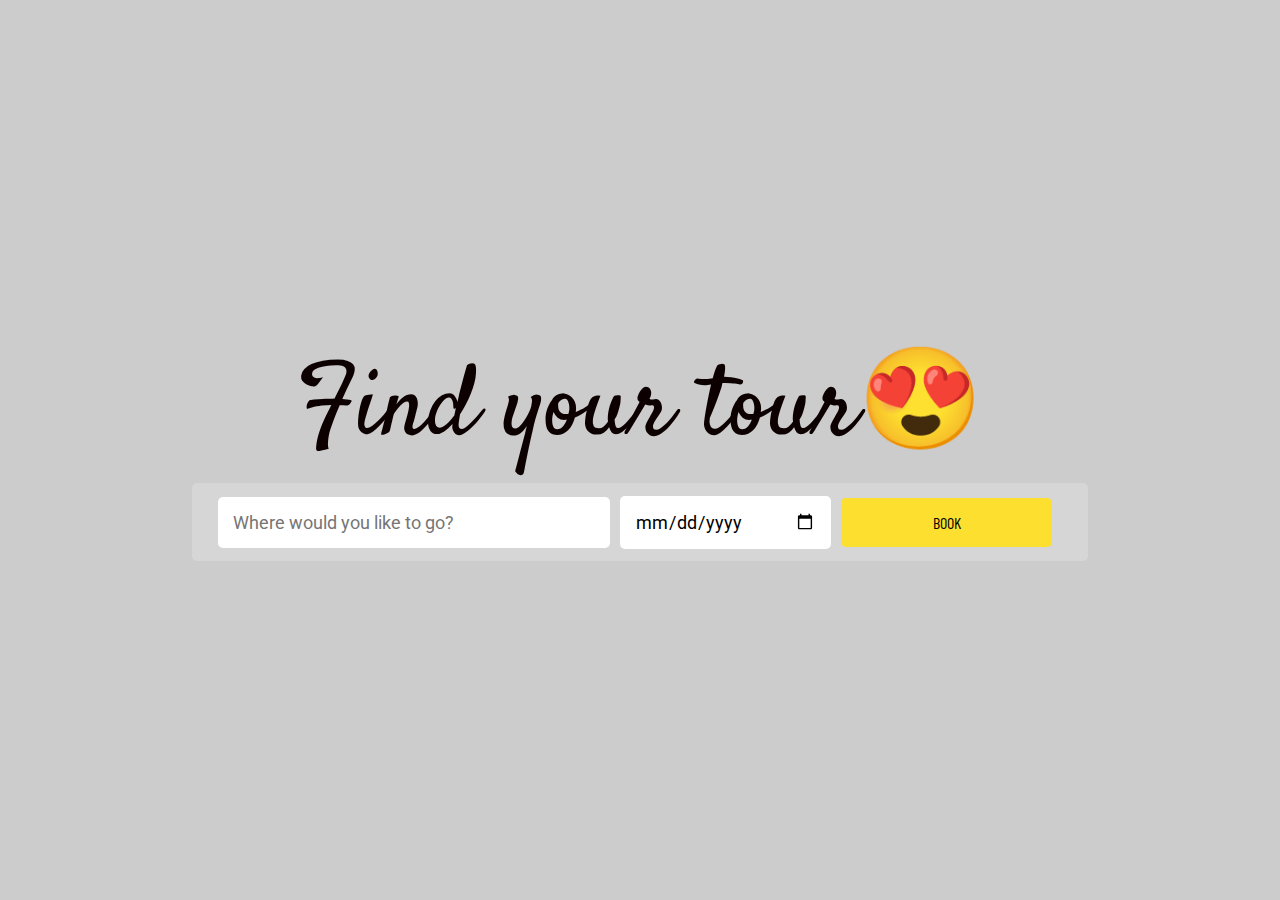
<file: tourest-master/book.html>
<!DOCTYPE html>
<html lang="en">
<head>
    <meta charset="UTF-8">
    <meta http-equiv="X-UA-Compatible" content="IE=edge">
    <meta name="viewport" content="width=device-width, initial-scale=1.0">
    <title>Document</title>
    <link rel="stylesheet" href="book.css" />
</head>
<body>
    
    <section class="banner">
        <div class="banner-text-item">
            <div class="banner-heading">
                <h1> Find your tour😍</h1>
            </div>
            <form class="form">
                <input type="text" list="mylist" placeholder="Where would you like to go?">
                <datalist id="mylist">
                    <option>Maldives</option>
                    <option>Thailand</option>
                    <option>nepal</option>
                    <option>Malaysia</option>
                    <option>Indonesia</option>
                    <option>Switzerland</option>
                    <option>Seoul</option>
                </datalist>
                <input type="date" class="date">
                <a href="./register.html" class="book">book</a>
           
        
        </div>
    </section>

</body>
</html>
</file>
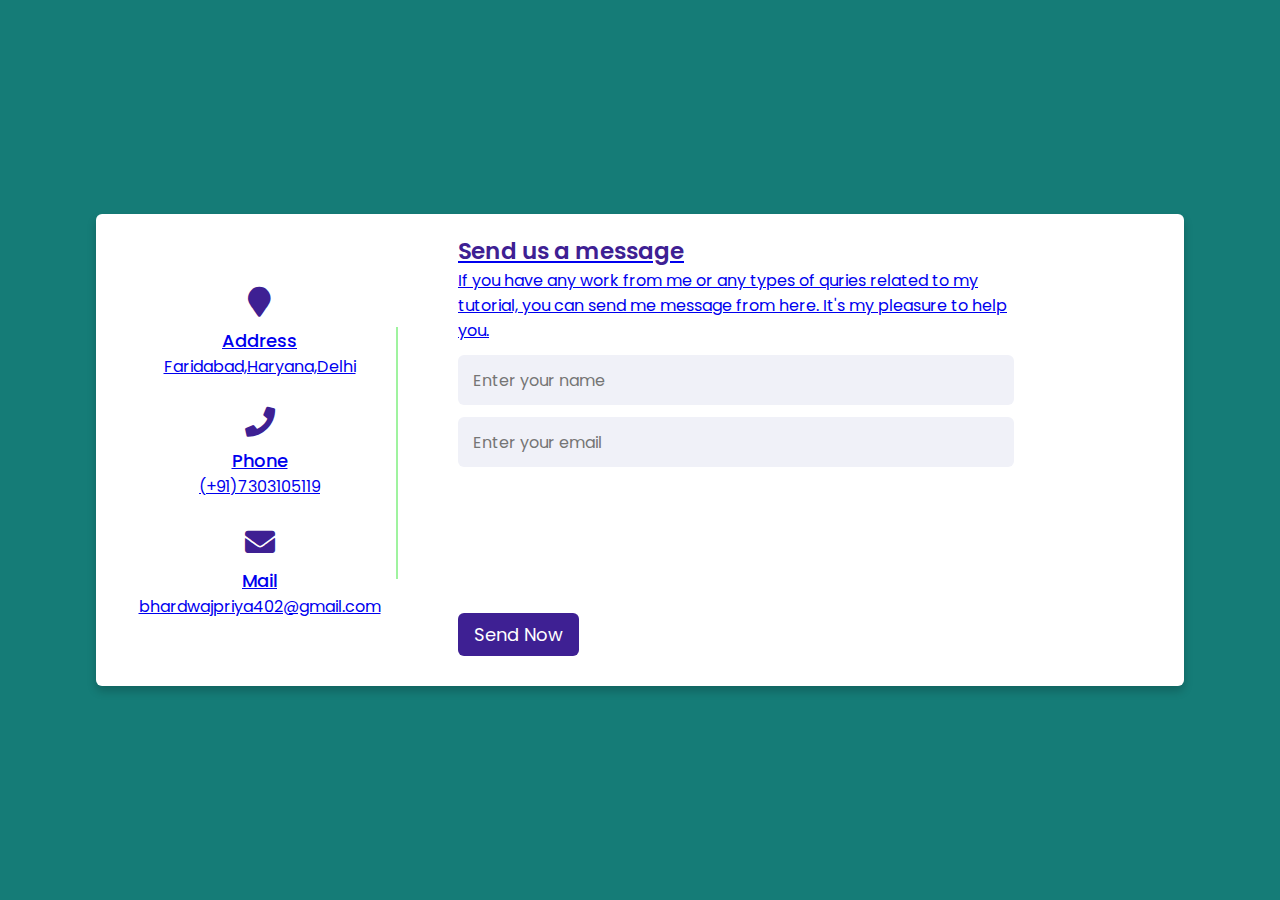
<file: tourest-master/contact.html>
<!DOCTYPE html>
<!-- Created By CodingLab - www.codinglabweb.com -->
<html lang="en" dir="ltr">
  <head>
    <meta charset="UTF-8">
   <!-- <title> Responsive Contact Us Form  | CodingLab </title>-->
    <link rel="stylesheet" href="contact.css">
    <!-- Fontawesome CDN Link -->
    <link rel="stylesheet" href="https://cdnjs.cloudflare.com/ajax/libs/font-awesome/5.15.2/css/all.min.css"/>
     <meta name="viewport" content="width=device-width, initial-scale=1.0">
   </head>
<body>
 
  <div class="container">
    <div class="content">
      <div class="left-side">
      
        
         <div class="address details">
            <a href="#"><i class="fa fa-map-marker"></i>
                <div class="topic">Address</div>
                 Faridabad,Haryana,Delhi
            </a>
        </div>
        

        <div class="phone details">
            <a href="tel:+91-9060792934"><i class="fa fa-phone"></i>
              
                <div class="topic">Phone</div> (+91)7303105119 
            </a>
        </div>
        <div class="email details">
            <i class="fas fa-envelope"></i>
            <a href="mailto:bhardwajpriya402@gmail.com"></i>
                <br>
               <div class="topic">Mail</div> 
             bhardwajpriya402@gmail.com
            
          </div>
        </div>
  

      <div class="right-side">
        <div class="topic-text">Send us a message</div>
        <p>If you have any work from me or any types of quries related to my tutorial, you can send me message from here. It's my pleasure to help you.</p>
      <form action="#">
        <div class="input-box">
          <input type="text" placeholder="Enter your name">
        </div>
        <div class="input-box">
          <input type="text" placeholder="Enter your email">
        </div>
        <div class="input-box message-box">
          
        </div>
        <div class="button">
          <input type="button" value="Send Now" >
          
        </div>
      </form>
    </div>
    </div>
  </div>
</body>
</html>
</file>
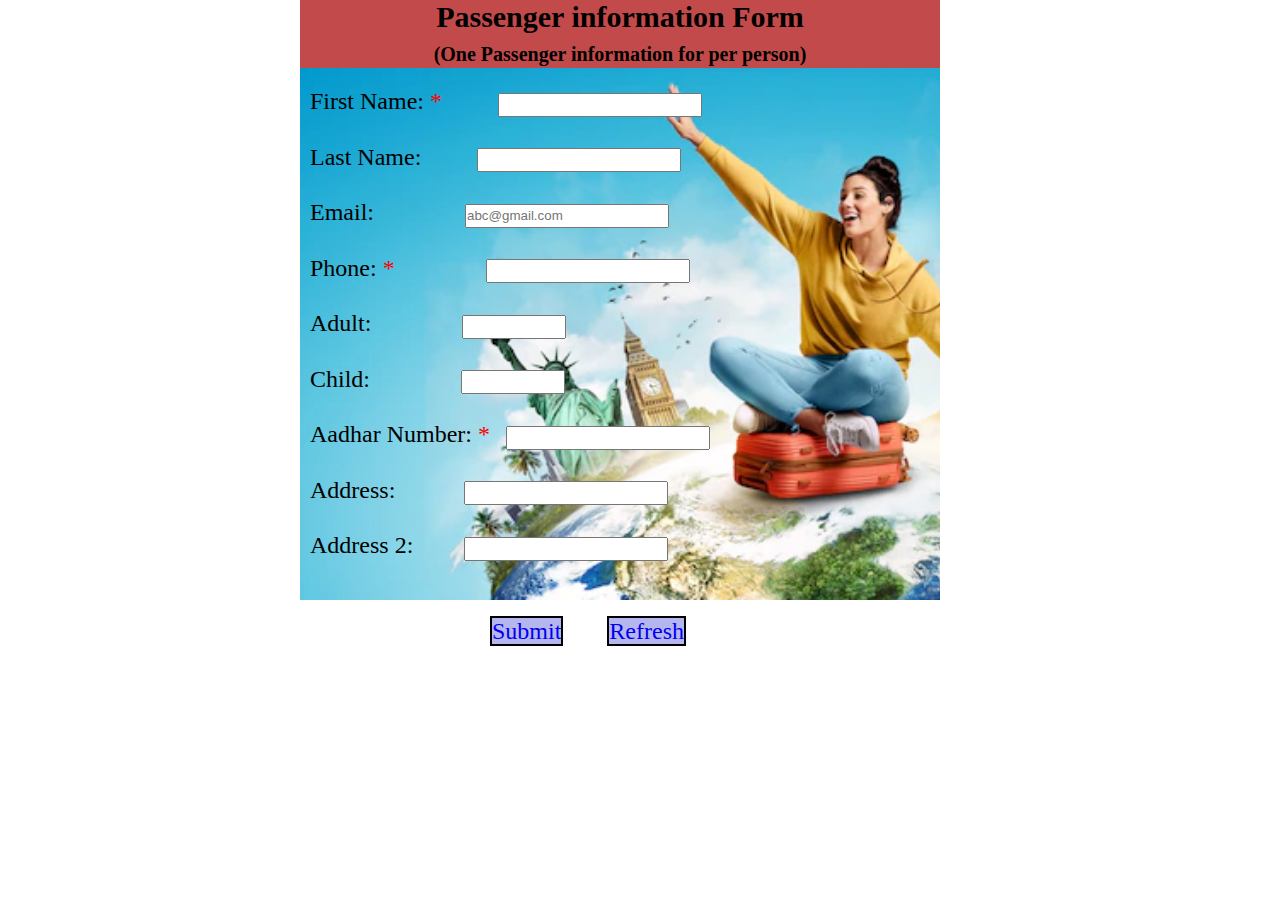
<file: tourest-master/register.html>
<!DOCTYPE html>
<html lang="en">
<head>
    <meta charset="UTF-8">
    <meta http-equiv="X-UA-Compatible" content="IE=edge">
    <meta name="viewport" content="width=device-width, initial-scale=1.0">
    <title>Document</title>
    <link rel="stylesheet" href="./register.css">
</head>
<body>
    <div class="back">
         <div class="color">
            
<h1>
    Passenger information Form 
    <br><span style="font-size:20px;">(One  Passenger information for per person)</span>
</h1>

<form action="" class="form">
<label for="name">First Name:<span style="color: red;"> * </span> </label>
<input type="text" id="frst">
<br>
<br>
<label for="name">Last Name:</label>
<input type="text"id="frst">
<br>
<br>
<label for="email">Email:</label>
<input type="email" placeholder="abc@gmail.com">
<br>
<br>
<label for="Number">Phone:<span style="color: red;"> * </span></label>
<input type="number" >
<br>
<br>
<label for="Number">Adult:</label>
<input type="number" id="ab">
<br>
<br>
<label for="Number">Child:</label>
<input type="number" id="bc" >
<br>
<br>
<label for="number">Aadhar Number:<span style="color: red;"> * </span></label>
<input type="number"id="scnd">
<br>
<br>
<label for="name">Address:</label>
<input type="text"id="add">
<br>
<br>
<label for="name">Address 2:</label>
<input type="text"id="addt">
</div>
</div>
<br>
<a href="sucess.html" id="sub">Submit</a>
<a href="#" id="res">Refresh</a>
</form>








</body>
</html>
</file>
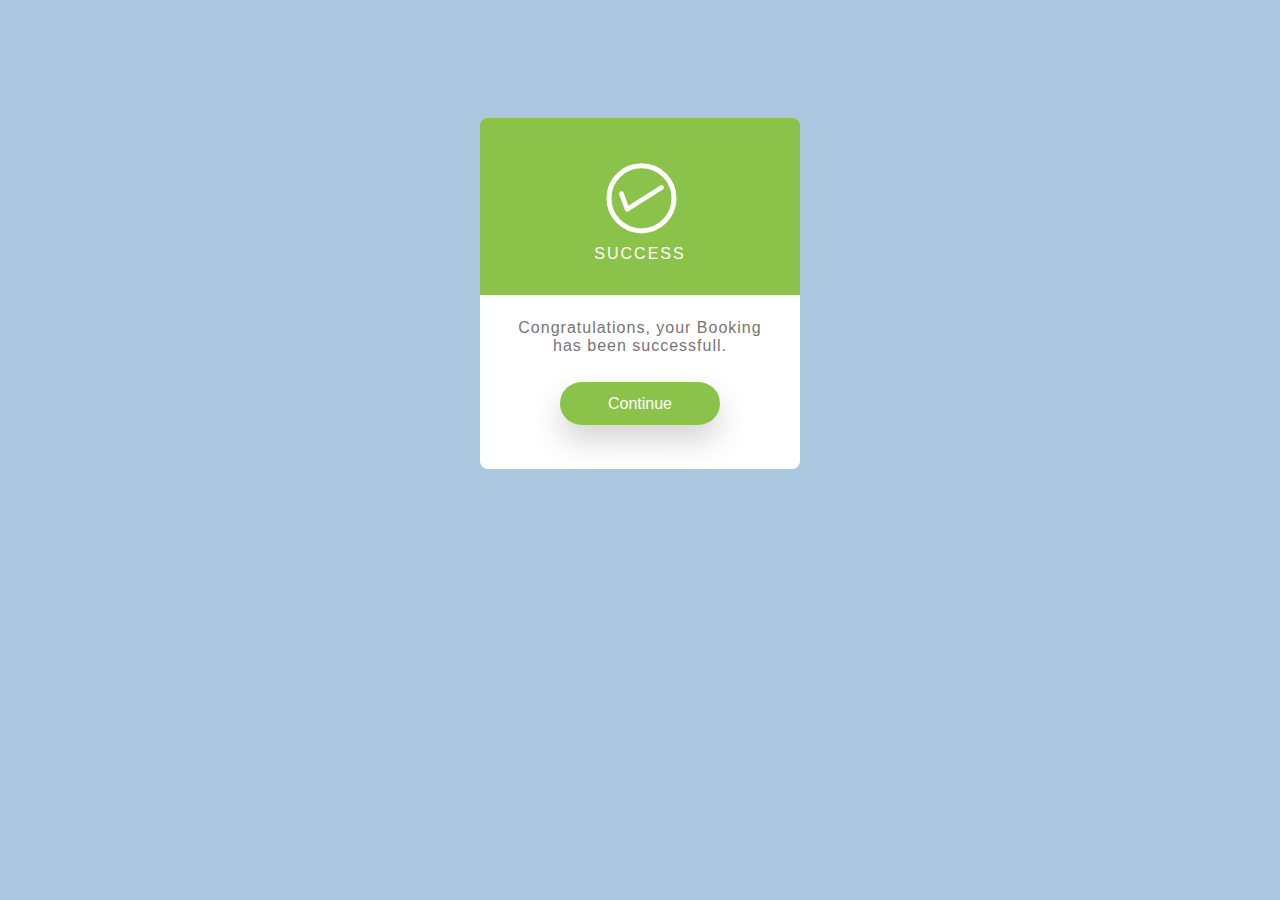
<file: tourest-master/sucess.html>
<!DOCTYPE html>
<html lang="en">
<head>
    <meta charset="UTF-8">
    <meta http-equiv="X-UA-Compatible" content="IE=edge">
    <meta name="viewport" content="width=device-width, initial-scale=1.0">
    <title>Document</title>
    <link rel="stylesheet" href="./sucess.css">
</head>
<body>
    <div id='card' class="animated fadeIn"> 
        <div id='upper-side'> 
            <?xml version="1.0" encoding="utf-8"?> 
            <!DOCTYPE svg PUBLIC "-//W3C//DTD SVG 1.1//EN" "http://www.w3.org/Graphics/SVG/1.1/DTD/svg11.dtd"> 
            <svg version="1.1" id="checkmark" xmlns="http://www.w3.org/2000/svg" xmlns:xlink="http://www.w3.org/1999/xlink" x="0px" y="0px" xml:space="preserve"> <path d="M131.583,92.152l-0.026-0.041c-0.713-1.118-2.197-1.447-3.316-0.734l-31.782,20.257l-4.74-12.65 c-0.483-1.29-1.882-1.958-3.124-1.493l-0.045,0.017c-1.242,0.465-1.857,1.888-1.374,3.178l5.763,15.382 c0.131,0.351,0.334,0.65,0.579,0.898c0.028,0.029,0.06,0.052,0.089,0.08c0.08,0.073,0.159,0.147,0.246,0.209 c0.071,0.051,0.147,0.091,0.222,0.133c0.058,0.033,0.115,0.069,0.175,0.097c0.081,0.037,0.165,0.063,0.249,0.091 c0.065,0.022,0.128,0.047,0.195,0.063c0.079,0.019,0.159,0.026,0.239,0.037c0.074,0.01,0.147,0.024,0.221,0.027 c0.097,0.004,0.194-0.006,0.292-0.014c0.055-0.005,0.109-0.003,0.163-0.012c0.323-0.048,0.641-0.16,0.933-0.346l34.305-21.865 C131.967,94.755,132.296,93.271,131.583,92.152z" />
                 <circle fill="none" stroke="#ffffff" stroke-width="5" stroke-miterlimit="10" cx="109.486" cy="104.353" r="32.53" /> </svg>
                  <h3 id='status'> Success </h3> 
                </div> 
                  <div id='lower-side'>
                     <p id='message'> Congratulations, your Booking has been successfull. </p>
                      <a href="index.html" id="contBtn">Continue</a> 
                    </div>
                 </div>
</body>
</html>
</file>
<file: tourest-master/book.css>
@import url("https://fonts.googleapis.com/css2?family=Barlow+Condensed:wght@500&display=swap");
@import url("https://fonts.googleapis.com/css2?family=Satisfy&display=swap");
@import url("https://fonts.googleapis.com/css2?family=Roboto:wght@300&display=swap");

* {
  box-sizing: border-box;
  margin: 0;
}

body,
html {
  margin: 0;
  padding: 0;
}


.banner {
    background-image: url("https://res.cloudinary.com/dxssqb6l8/image/upload/v1605294054/young-woman-enjoying-beautiful-scenery-of-lago-di-braies-italy-picjumbo-com_aa0fvw.jpg");
    background-size: cover;
    background-repeat: no-repeat;
    background-position: center;
    /*overflow: hidden;*/
    width: 100%;
    height: 100vh;
    text-align: center;
    position: relative;
    display: flex;
    justify-content: center;
    align-items: center;
  }
  
  .banner::before {
    content: "";
    position: absolute;
    display: block;
    top: 0;
    left: 0;
    bottom: 0;
    right: 0;
    background-color: rgba(0, 0, 0, 0.2);
    /*background-size: 100%;*/
  }
  
  .banner-text-item {
    position: absolute;
    width: 100%;
    text-align: center;
    display: flex;
    flex-flow: column wrap;
    justify-content: center;
    align-items: center;
  }
  
  .banner-heading {
    flex: 1;
  }
  
  .banner-heading h1 {
    font-size: 100px;
    font-weight: normal;
    color:rgb(12, 0, 0);
    font-family: Satisfy;
  }
  
  .banner-text-item .form {
    flex: 1;
    display: flex;
    flex-flow: row wrap;
    justify-content: center;
    align-items: center;
    background-color: rgba(255, 255, 255, 0.2);
    border-radius: 5px;
    width: 70%;
    padding: 1% 2%;
  }
  
  .banner-text-item input,
  .banner-text-item .date,
  .banner-text-item .book {
    padding: 15px;
    margin-right: 10px;
    font-size: 18px;
    font-family: Roboto;
    border-radius: 5px;
    outline: 0;
    border: none;
  }
  
  .banner-text-item input {
    width: 50%;
    flex: 2;
  }
  
  .banner-text-item .date {
    width: 20%;
    flex: 1;
  }
  
  .banner-text-item .book {
    width: 20%;
    flex: 1;
  }
  
  .banner-text-item .book {
    text-decoration: none;
    color: #000;
    text-transform: uppercase;
    padding: 15px;
    cursor: pointer;
    background-color: #fde02f;
    font-size: 16px;
    font-weight: normal;
    font-family: "Barlow Condensed";
    width: 20%;
  }
</file>
<file: tourest-master/contact.css>
/* Google Font CDN Link */
@import url('https://fonts.googleapis.com/css2?family=Poppins:wght@200;300;400;500;600;700&display=swap');
*{
  margin: 0;
  padding: 0;
  box-sizing: border-box;
  font-family: "Poppins" , sans-serif;
}

  body{
  min-height: 100vh;
  width: 100%;
  background:rgb(21, 124, 119);
  display: flex;
  align-items: center;
  justify-content: center;
}
.container{
  width: 85%;
  background: #fff;
  border-radius: 6px;
  padding: 20px 60px 30px 40px;
  box-shadow: 0 5px 10px rgba(0, 0, 0, 0.2);
}
.container .content{
  display: flex;
  align-items: center;
  justify-content: space-between;
}
.container .content .left-side{
  width: 25%;
  height: 100%;
  display: flex;
  flex-direction: column;
  align-items: center;
  justify-content: center;
  margin-top: 15px;
  position: relative;
}
.content .left-side::before{
  content: '';
  position: absolute;
  height: 70%;
  width: 2px;
  right: -15px;
  top: 50%;
  transform: translateY(-50%);
  background:rgb(159, 243, 159)
}
.content .left-side .details{
  margin: 14px;
  text-align: center;
}
.content .left-side .details i{
  font-size: 30px;
  color: #3e2093;
  margin-bottom: 10px;
}
.content .left-side .details .topic{
  font-size: 18px;
  font-weight: 500;
}
.content .left-side .details .text-one,
.content .left-side .details .text-two{
  font-size: 14px;
  color: #afafb6;
}
.container .content .right-side{
  width: 75%;
  margin-left: 75px;
}
.content .right-side .topic-text{
  font-size: 23px;
  font-weight: 600;
  color: #3e2093;
}
.right-side .input-box{
  height: 50px;
  width: 100%;
  margin: 12px 0;
}
.right-side .input-box input,
.right-side .input-box textarea{
  height: 100%;
  width: 100%;
  border: none;
  outline: none;
  font-size: 16px;
  background: #F0F1F8;
  border-radius: 6px;
  padding: 0 15px;
  resize: none;
}
.right-side .message-box{
  min-height: 110px;
}
.right-side .input-box textarea{
  padding-top: 6px;
}
.right-side .button{
  display: inline-block;
  margin-top: 12px;
}
.right-side .button input[type="button"]{
  color: #fff;
  font-size: 18px;
  outline: none;
  border: none;
  padding: 8px 16px;
  border-radius: 6px;
  background: #3e2093;
  cursor: pointer;
  transition: all 0.3s ease;
}
.button input[type="button"]:hover{
  background: #5029bc;
}

@media (max-width: 950px) {
  .container{
    width: 90%;
    padding: 30px 40px 40px 35px ;
  }
  .container .content .right-side{
   width: 75%;
   margin-left: 55px;
}
}
@media (max-width: 820px) {
  .container{
    margin: 40px 0;
    height: 100%;
  }
  .container .content{
    flex-direction: column-reverse;
  }
 .container .content .left-side{
   width: 100%;
   flex-direction: row;
   margin-top: 40px;
   justify-content: center;
   flex-wrap: wrap;
 }
 .container .content .left-side::before{
   display: none;
 }
 .container .content .right-side{
   width: 100%;
   margin-left: 0;
 }
}
</file>
<file: tourest-master/register.css>
*{margin: 0;
padding: 0;}
.back{background-image:url(./girl.webp);
    background-repeat: no-repeat;
    background-size: cover;
height:  600px;
width: 50%;
margin-left: 300px;

} 

h1{text-align: center;
background-color: rgb(195, 74, 74);
font-size: 30px;}

.form{padding-left: 10px;
padding-top: 20px;
font-size:x-large;}
.form input{height:20px;
width: 200px; margin-left: 85px;}
#ab{width: 100px;}

#bc{width: 100px;}

#frst{margin-left: 50px;}

#scnd{margin-left: 10px;}
#add{margin-left: 63px;}

#addt{margin-left: 45px;}
#sub{background-color: rgb(182, 182, 238);
font-size: x-large;
height: 40px;
width: 120px;
margin-left: 490px;
text-decoration: none;
border: 2px solid black;}

#res{background-color: rgb(182, 182, 238);
    font-size: x-large;
    height: 40px;
    width: 120px;
    text-decoration: none;
border: 2px solid black;
margin-left: 40px;}
</file>
<file: tourest-master/sucess.css>
body { background: #abc8e0; } #card { position: relative; top: 110px; width: 320px; display: block; margin: auto; text-align: center; font-family: 'Source Sans Pro', sans-serif; }

 #upper-side {  
  padding: 2em;  
  background-color: #8BC34A;  
  display: block;  
  color: #fff;  
  border-top-right-radius: 8px;  
  border-top-left-radius: 8px;  
 }  
 #checkmark {  
  font-weight: lighter;  
  fill: #fff;  
  margin: -3.5em auto auto 20px;  
 }  
 #status {  
  font-weight: lighter;  
  text-transform: uppercase;  
  letter-spacing: 2px;  
  font-size: 1em;  
  margin-top: -.2em;  
  margin-bottom: 0;  
 }  
 #lower-side {  
  padding: 2em 2em 5em 2em;  
  background: #fff;  
  display: block;  
  border-bottom-right-radius: 8px;  
  border-bottom-left-radius: 8px;  
 }  

#message { margin-top: -.5em; color: #757575; letter-spacing: 1px; } #contBtn { position: relative; top: 1.5em; text-decoration: none; background: #8bc34a; color: #fff; margin: auto; padding: .8em 3em; -webkit-box-shadow: 0px 15px 30px rgba(50, 50, 50, 0.21); -moz-box-shadow: 0px 15px 30px rgba(50, 50, 50, 0.21); box-shadow: 0px 15px 30px rgba(50, 50, 50, 0.21); border-radius: 25px; -webkit-transition: all .4s ease; -moz-transition: all .4s ease; -o-transition: all .4s ease; transition: all .4s ease; } #contBtn:hover { -webkit-box-shadow: 0px 15px 30px rgba(60, 60, 60, 0.40); -moz-box-shadow: 0px 15px 30px rgba(60, 60, 60, 0.40); box-shadow: 0px 15px 30px rgba(60, 60, 60, 0.40); -webkit-transition: all .4s ease; -moz-transition: all .4s ease; -o-transition: all .4s ease; transition: all .4s ease; }
</file>
